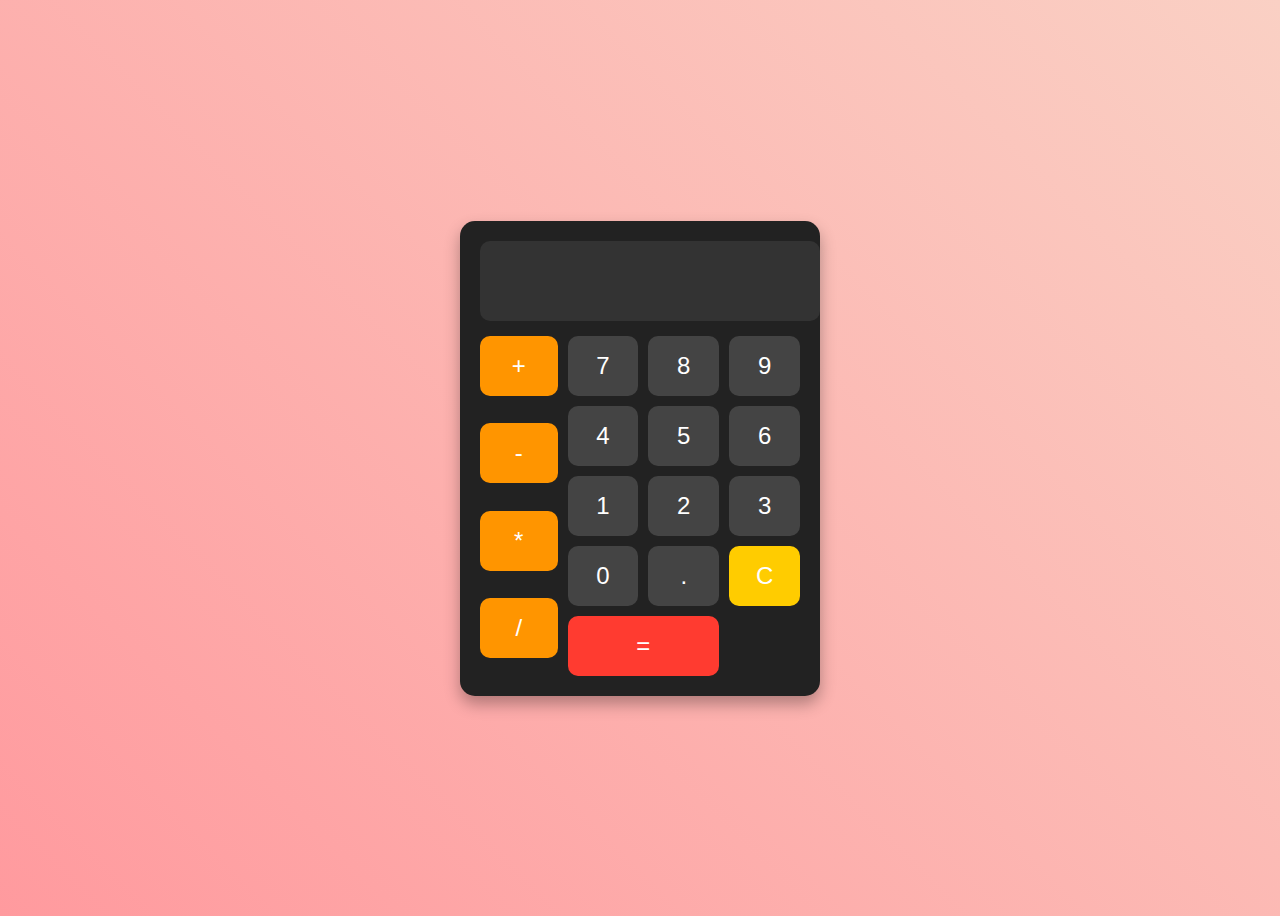
<file: task3/index.html>
<!DOCTYPE html>
<html lang="en">
<head>
    <meta charset="UTF-8">
    <meta name="viewport" content="width=device-width, initial-scale=1.0">
    <title>Stylish Calculator</title>
    <style>
        body {
            display: flex;
            justify-content: center;
            align-items: center;
            height: 100vh;
            background: linear-gradient(45deg, #ff9a9e, #fad0c4);
            font-family: Arial, sans-serif;
        }
        .calculator {
            width: 320px;
            background: #222;
            padding: 20px;
            border-radius: 15px;
            box-shadow: 0 8px 16px rgba(0, 0, 0, 0.3);
            text-align: center;
        }
        #display {
            width: 100%;
            height: 60px;
            text-align: right;
            font-size: 2em;
            padding: 10px;
            border: none;
            background: #333;
            color: white;
            margin-bottom: 15px;
            border-radius: 10px;
        }
        .buttons {
            display: grid;
            grid-template-columns: 1fr 3fr;
            gap: 10px;
        }
        .operations, .digits {
            display: grid;
            gap: 10px;
        }
        .operations {
            grid-template-rows: repeat(4, 1fr);
        }
        .digits {
            grid-template-columns: repeat(3, 1fr);
            grid-template-rows: repeat(4, 1fr);
        }
        .equal {
            grid-column: span 2;
            background: #ff3b30;
        }
        .equal:hover {
            background: #d62c1a;
        }
        .clear {
            background: #ffcc00;
        }
        .clear:hover {
            background: #e6b800;
        }
        button {
            width: 100%;
            height: 60px;
            font-size: 1.5em;
            border: none;
            background: #444;
            color: white;
            cursor: pointer;
            border-radius: 10px;
            transition: 0.3s;
        }
        button:hover {
            background: #666;
        }
        .operator {
            background: #ff9500;
        }
        .operator:hover {
            background: #e08900;
        }
    </style>
</head>
<body>
    <div class="calculator">
        <input type="text" id="display" disabled>
        <div class="buttons">
            <div class="operations">
                <button class="operator" onclick="appendToDisplay('+')">+</button>
                <button class="operator" onclick="appendToDisplay('-')">-</button>
                <button class="operator" onclick="appendToDisplay('*')">*</button>
                <button class="operator" onclick="appendToDisplay('/')">/</button>
            </div>
            <div class="digits">
                <button onclick="appendToDisplay('7')">7</button>
                <button onclick="appendToDisplay('8')">8</button>
                <button onclick="appendToDisplay('9')">9</button>
                <button onclick="appendToDisplay('4')">4</button>
                <button onclick="appendToDisplay('5')">5</button>
                <button onclick="appendToDisplay('6')">6</button>
                <button onclick="appendToDisplay('1')">1</button>
                <button onclick="appendToDisplay('2')">2</button>
                <button onclick="appendToDisplay('3')">3</button>
                <button onclick="appendToDisplay('0')">0</button>
                <button onclick="appendToDisplay('.')">.</button>
                <button class="clear" onclick="clearDisplay()">C</button>
                <button class="equal" onclick="calculate()">=</button>
            </div>
        </div>
    </div>
    <script>
        function appendToDisplay(value) {
            document.getElementById('display').value += value;
        }
        function clearDisplay() {
            document.getElementById('display').value = '';
        }
        function calculate() {
            try {
                document.getElementById('display').value = eval(document.getElementById('display').value);
            } catch (e) {
                alert('Invalid expression');
            }
        }
    </script>
</body>
</html>
</file>
